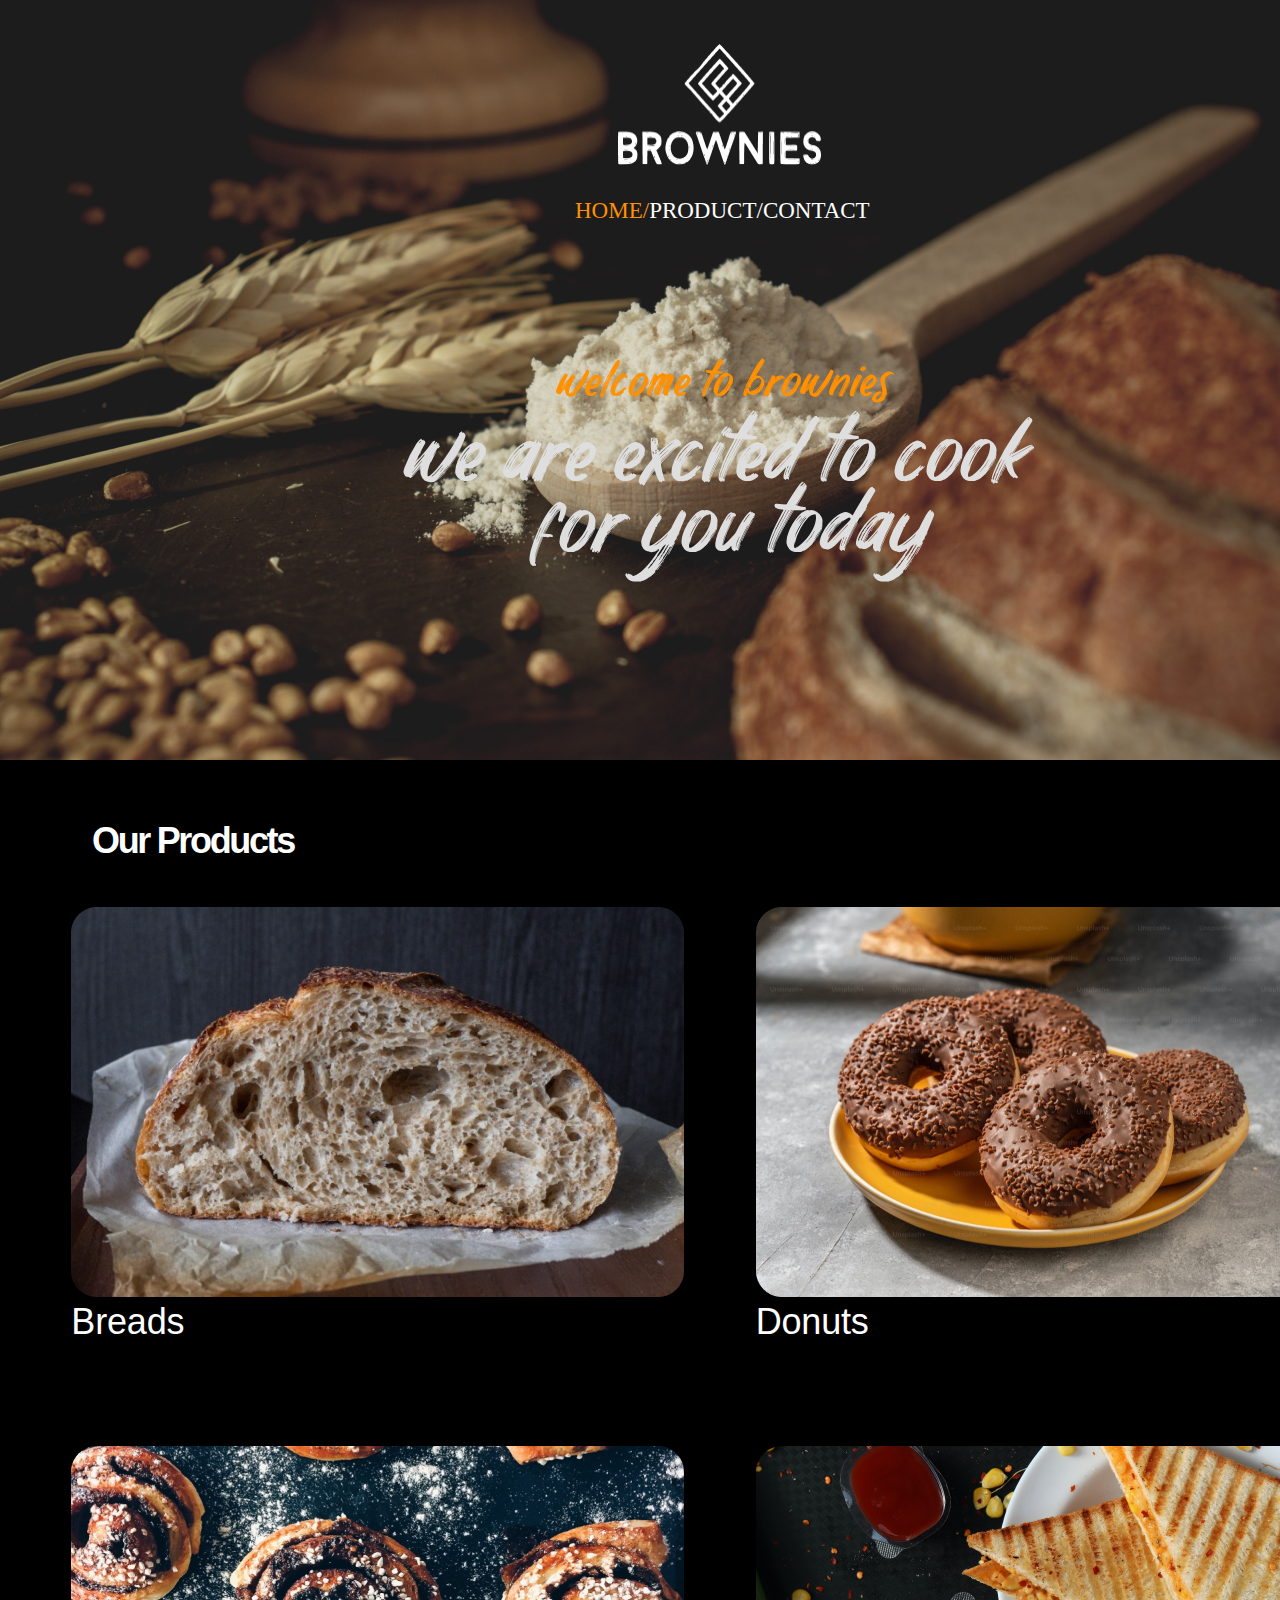
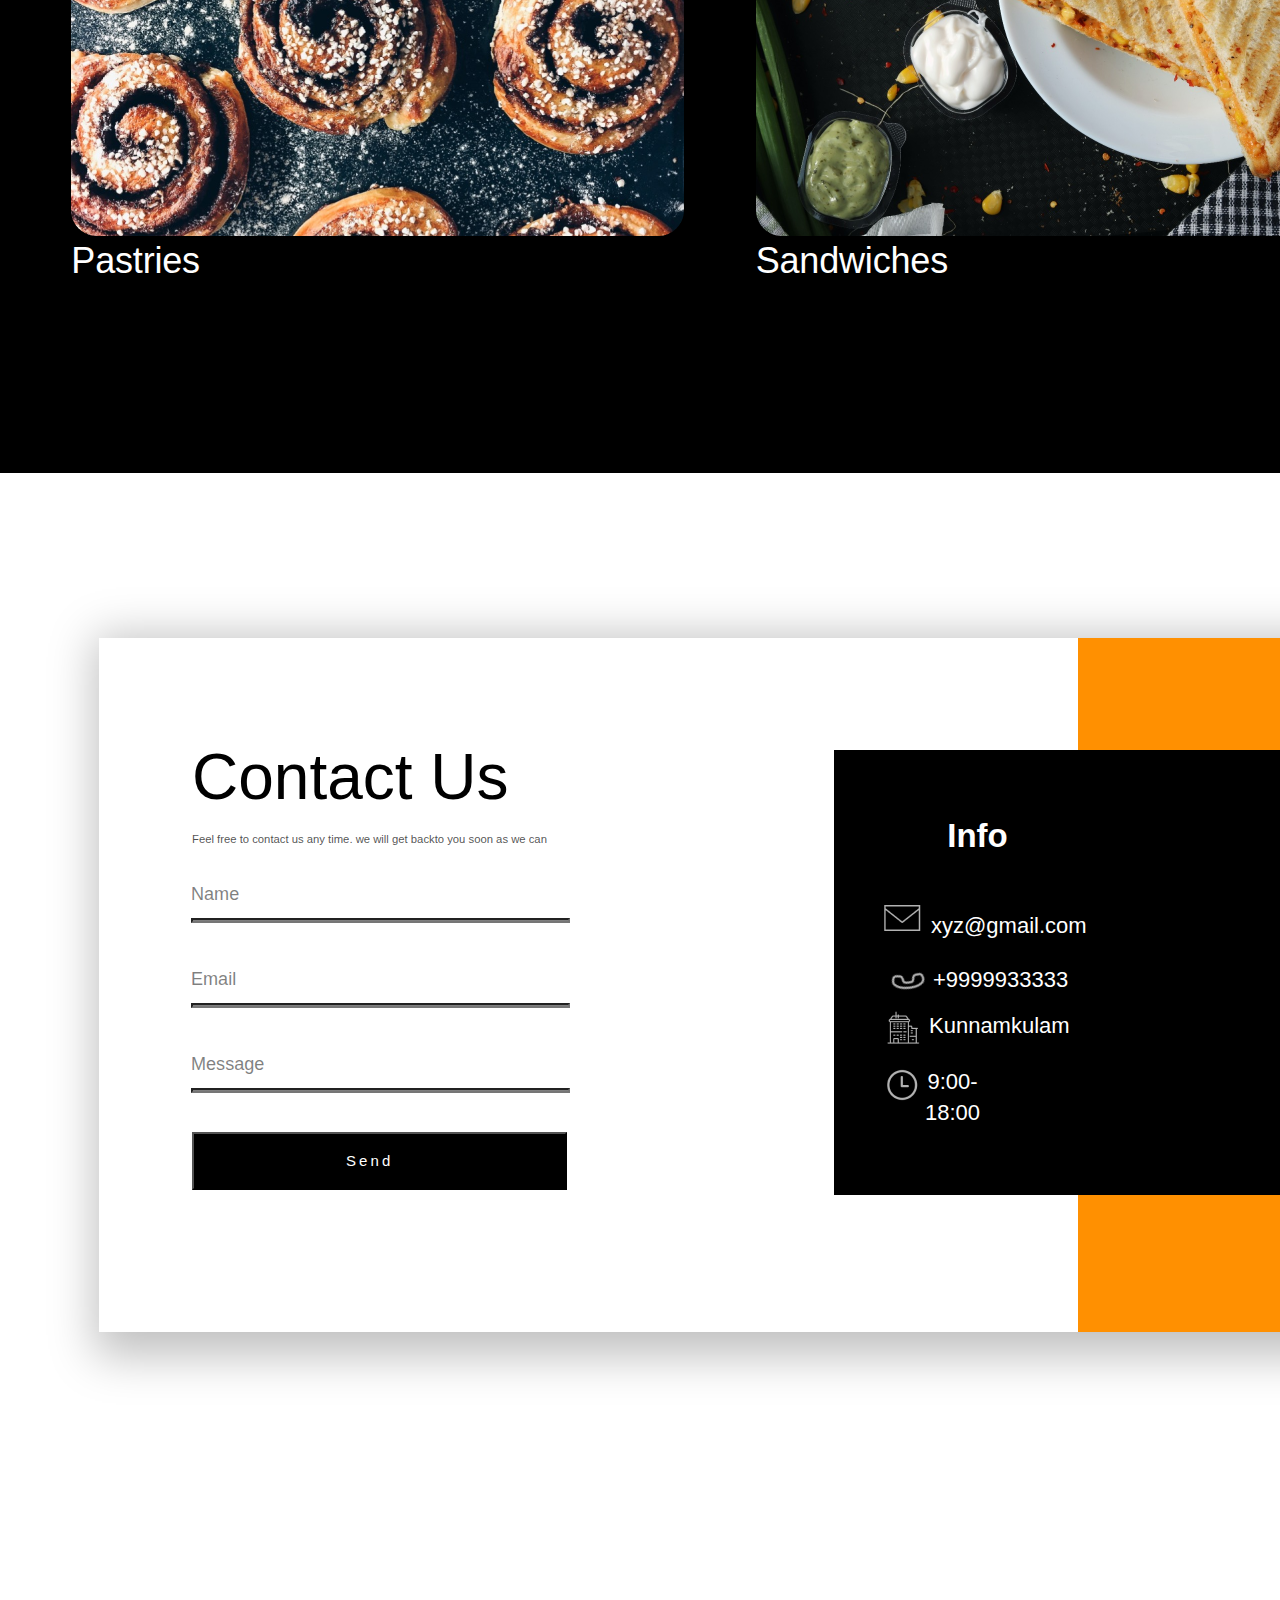
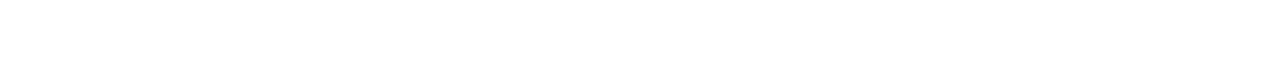
<file: index.html>
<!DOCTYPE html>
<html lang="en">
<head>
    <meta charset="UTF-8">
    <meta name="viewport" content="width=device-width, initial-scale=1.0">
    <title>Bakery</title>
    <link rel="preconnect" href="https://fonts.googleapis.com">
<link rel="preconnect" href="https://fonts.gstatic.com" crossorigin>
<link href="https://fonts.googleapis.com/css2?family=Calligraffitti&family=Open+Sans:ital,wght@1,500&display=swap" rel="stylesheet">
<link rel="stylesheet" href="https://cdnjs.cloudflare.com/ajax/libs/font-awesome/6.4.2/css/all.min.css" integrity="sha512-z3gLpd7yknf1YoNbCzqRKc4qyor8gaKU1qmn+CShxbuBusANI9QpRohGBreCFkKxLhei6S9CQXFEbbKuqLg0DA==" crossorigin="anonymous" referrerpolicy="no-referrer" />
<link rel="stylesheet" href="index.css">
</head>
<body> 
  <div class="firstdiv">
<div class="bakery">
  <div id="main">
      <nav>
        <div class="container navbar">
        <div class="logo"><img src="./images/Logo (1).png"> </div>
        <div class="menu">
            <input type="checkbox" id="check">
            <label for="check" >
                <i class="fas fa-bars"></i>
            </label>
        <ul>
            <li><a href="#main" style="color: #FF9001;">HOME/  </a> </li>
            <li><a href="#container" style="color: white;">PRODUCT/ </a></li>
            <li><a href="#contact" style="color: white;">CONTACT</a></li>
        </ul>
    </div>
    </div>
    </nav>
    </div>
  <div class="title">
    <span>  
      welcome to brownies
    </span>  
    <div class="heading">we are excited to cook<p>for you today</p> </div>
  </div>
  <div class="title1">
    <span>  
      our story
    </span>  
    <div class="heading1">"Welcome to Brownies. With a passion for artisanal baking, we craft delectable brownies to sweeten your moments. Our commitment to quality and community makes us your go-to brownie destination in [Your City]. Savor the joy with us!"</div>
  </div>
  </div>
  
  <div id="container">
  <p class="products"> Our Products</p> 
    <div class="row1">
      <div class="column1">
      <a href="products.html"><img src="./images/Rectangle 350.png"></a>
       <p>Breads</p>
      </div>
      <div class="column2">
        <a href="products.html"><img src="./images/Rectangle 351.png"></a>
        <p>Donuts</p>
      </div>
    </div>
    <div class="row2">
      <div class="column3">
        <a href="products.html"><img src="./images/Rectangle 352.png"></a>
        <p>Pastries</p>
      </div>
      <div class="column4">
        <a href="products.html"><img src="./images/Rectangle 353.png"></a>
        <p>Sandwiches</p>
      </div>
    </div>
    <div class="back">
      <a href="#main"><img src="./images/Back Button.png"></a>
    </div>
  </div>
  <div id="contact">
    <div class="subdiv">
     <p class="first" style=" text-align: left;">
      Contact Us
     </p>
     <p class="para" style="text-align: left;">Feel free to contact us any time. we will get
      backto you soon as we can</p>
      <div class="form">
        Name<br>
        <input type="text" class="form-control">
      </div>
      <div class="form">
        Email<br>
        <input type="text" class="form-control">
      </div>
      <div class="form">
        Message<br>
        <input type="text" class="form-control">
      </div>
      <button>Send</button>
     <div class="second">
      
     </div>
    
     <div class="third">
      <p class="info">Info</p>
      <div class="group">
        <div class="icon1">
        <img src="./images/image 79.png" ><span> xyz@gmail.com</span>
      </div>
      <div class="icon2">
      <p class="img">
        <img src="./images/image 80.png">
      </p>
      <span class="icon2span"> +9999933333</span>
      </div>
      <div class="icon3">
        <img src="./images/image 81.png">&nbsp;&nbsp;
        <span>Kunnamkulam</span>
      </div>
      <div class="icon4">
        <img src="./images/image 82.png">&nbsp;
        <span>9:00-18:00</span>
      </div>
      </div>
     </div>
    </div>
    <div class="backbutton">
      <a href="#main"><img src="./images/Go up button.png"></a>
    </div>
  </div>
</div>
</div>
</body>
</html>
</file>
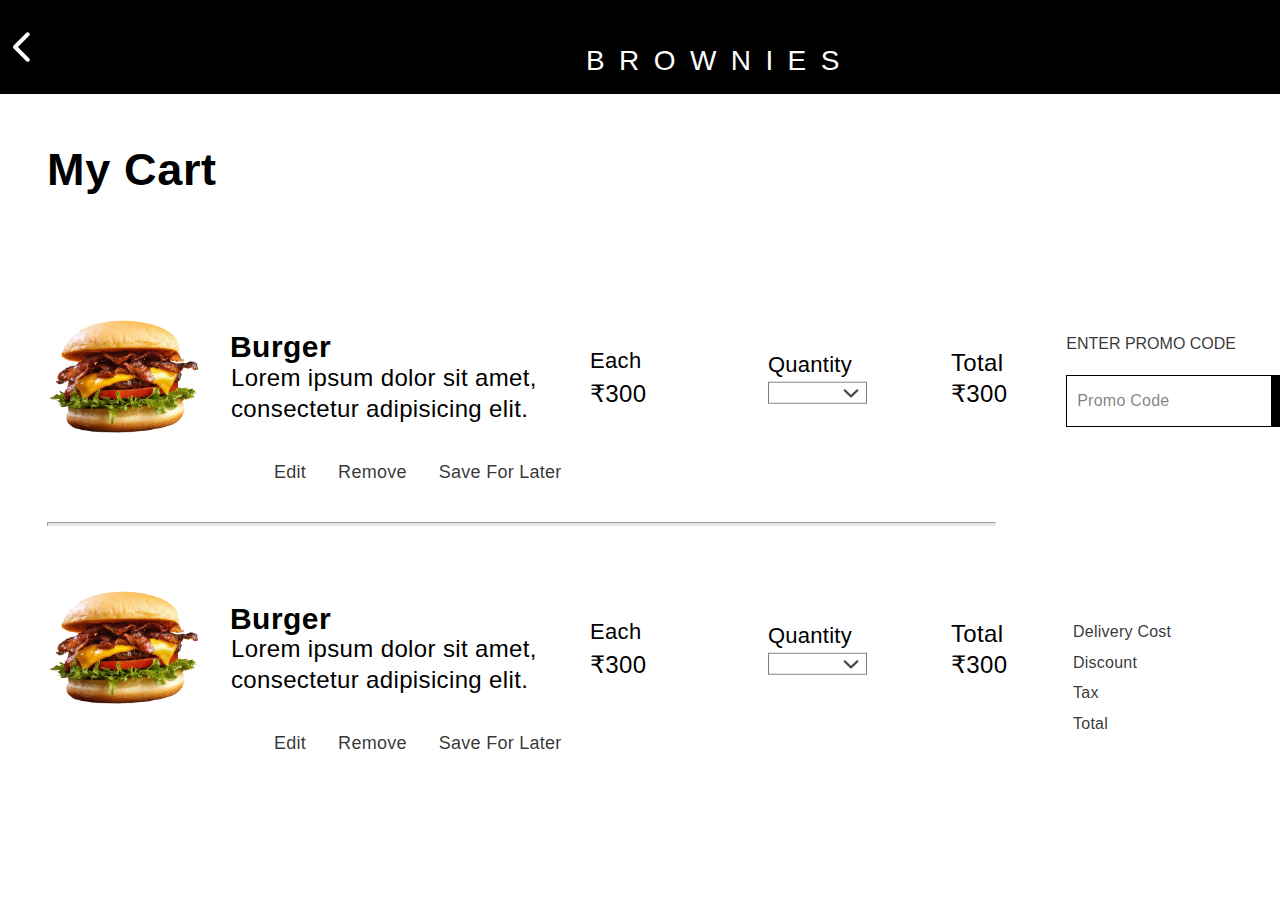
<file: cart.html>
<!DOCTYPE html>
<html lang="en">

<head>
    <meta charset="UTF-8">
    <meta name="viewport" content="width=device-width, initial-scale=1.0">
    <title>cart</title>
    <link rel="stylesheet" href="cart.css">
</head>

<body>
    <div class="main">
        <div class="header">
          <a href="products.html" > <img src="./images/Frame 376.png"></a>
            <span>Brownies</span>
        </div>
        <p class="heading">My Cart</p>
        <div class="row">
            <div class="sub">
                <div class="column1">
                    <table>
                        <tr class="first">
                            <td><img class="item" src="./images/Burger.png" width="149" height="149"></td>
                            <td>
                                <h6>Burger</h6>
                                <p>Lorem ipsum dolor sit amet,</p>
                                <p> consectetur adipisicing elit. </p>
                            </td>
                            <td>
                                <h5>Each</h5>
                                <p class="amount"> ₹300</p>
                            </td>
                            <td>
                                <h4>Quantity</h4>
                                <img class="icon" src="./images/Frame 365.png">
                            </td>
                            <td>
                                <p class="total">Total</p>
                                <p class="num">₹300</p>
                            </td>
                        </tr>

                    </table>
                    <div class="options">
                        <p>Edit</p>
                        <span>Remove</span>
                        <span>Save For Later</span>
                    </div>
                    <hr>
                    <table>
                        <tr class="first">
                            <td><img class="item" src="./images/Burger.png" width="149" height="149"></td>
                            <td>
                                <h6>Burger</h6>
                                <p>Lorem ipsum dolor sit amet,</p>
                                <p> consectetur adipisicing elit. </p>
                            </td>
                            <td>
                                <h5>Each</h5>
                                <p class="amount"> ₹300</p>
                            </td>
                            <td>
                                <h4>Quantity</h4>
                                <img class="icon" src="./images/Frame 365.png">
                            </td>
                            <td>
                                <p class="total">Total</p>
                                <p class="num">₹300</p>
                            </td>
                        </tr>

                    </table>
                    <div class="options">
                        <p>Edit</p>
                        <span>Remove</span>
                        <span>Save For Later</span>
                    </div>
                </div>
            </div>
            <div class="column2">
                <p>ENTER PROMO CODE</p>
                <div class="promo">
                    <div class="text">
                        <p>Promo Code</p>
                    </div>
                </div>
                <div class="submit"><span>Submit</span></div>
            </div>
        </div>
        <div class="delivery">
            <p>Delivery Cost<span class="span1">₹100</span></p>
            <p>Discount<span class="span2">-₹10</span></p>
            <p>Tax<span class="span3">₹37</span></p>
            <p>Total<span class="span4">₹437</span></p>

        </div>
    </div>
</body>

</html>
</file>
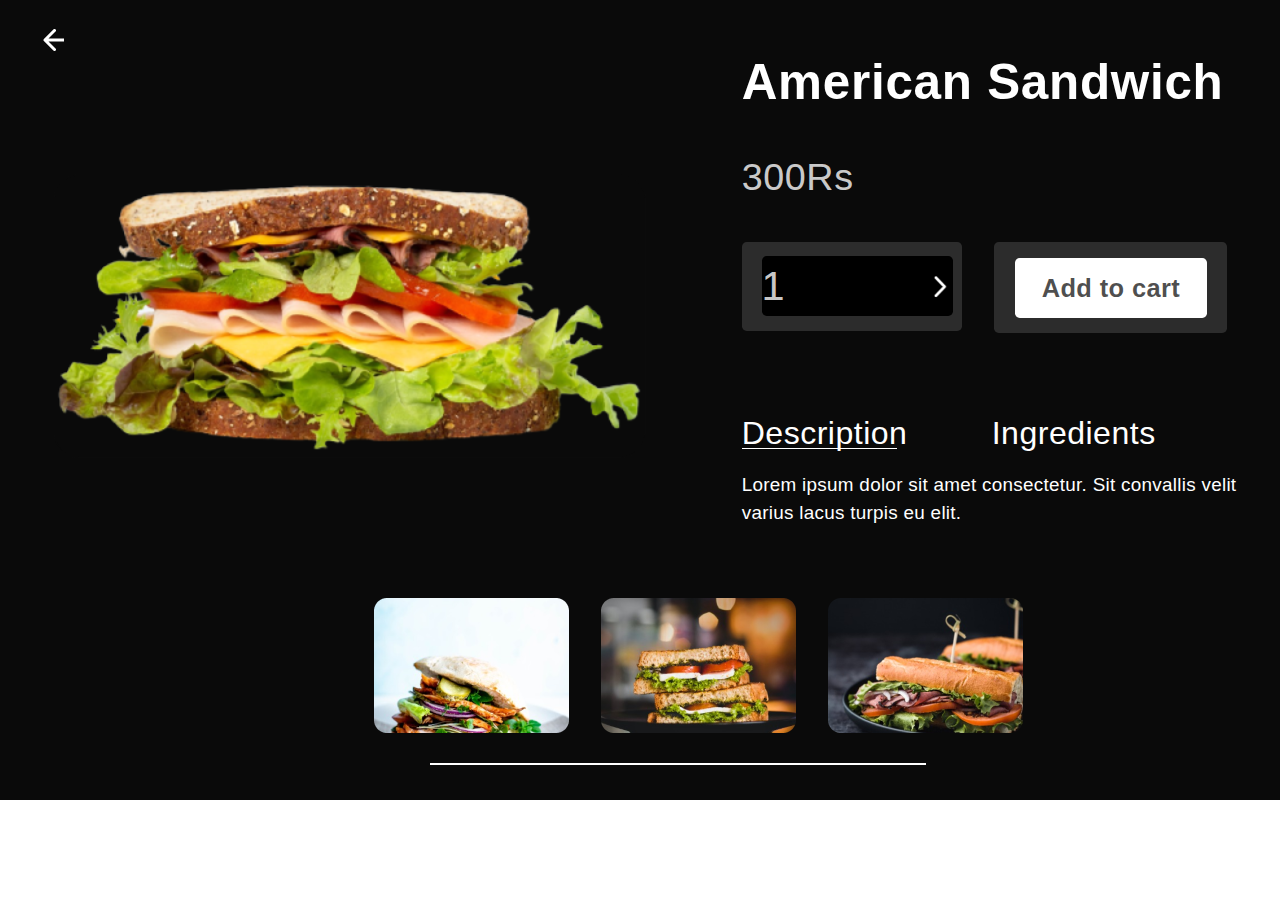
<file: products.html>
<!DOCTYPE html>
<html lang="en">
<head>
    <meta charset="UTF-8">
    <meta name="viewport" content="width=device-width, initial-scale=1.0">
    <title>products</title>
    <link rel="stylesheet" href="products.css">
</head>
<body>
    <div class="main">
    <div class="sub">
       <a href="index.html"><img src="./images/arrow.png"></a>
       <a class="cart" href="cart.html"><img src="./images/image 91.png"> </a>
    </div>
    <div class="image1">
        <img id="sandwich" src="./images/Sandwich.png">
       </div>
       <p id="message" class="heading">American Sandwich</p>
       <p class="amount">300Rs</p>
       
       <div class="row">
       <div class="column1">
        <div class="num">
            <p>1</p>
            <img src="./images/Frame 359.png">
        </div>
       </div>
       <div class="column2">
        <div class="content">
            <p>Add to cart</p>
        </div>
       </div>
    </div>
    <div class="descr">
    <div class="row1">
        <div class="column3">
        <p>Description</p>
        <div class="line">
        </div>
        </div>
        <div class="para">
            <p>Lorem ipsum dolor sit amet consectetur. Sit convallis velit varius lacus turpis eu elit.  </p>
        </div>
        <div class="column4">       
        <span>Ingredients</span>
        <div class="line">
        </div>
        <div class="para1">
            <p>Lorem ipsum dolor sit amet consectetur. Sit convallis velit varius lacus turpis eu elit.  </p>
        </div>
        </div> 
    </div>
</div>
    
    <div class="row2 ">
        <div class="img2">
        <img class="m1"  src="./images/Burger Image.png" onclick="changeImage1()">
        </div>
        <div class="img2">
        <img class="m2" src="./images/Sandwich Image (1).png"onclick="changeImage2()">
        </div>
        <div class="img2">
       <img class="m3" src="./images/Hotdog Image.png"onclick="changeImage3()">
        </div>
    
    </div>
    <div class="line1"></div>
    </div>
    <script>
        function changeImage1(fileName){
            var Image1=document.getElementById("sandwich")
            Image1.src="images/Burger.png";
            Image1.style.transform="rotate(90deg)";
            Image1.style.paddingTop='100px'
            document.getElementById('message')
            .innerHTML="BURGER"
        }
        function changeImage2(fileName)
        {
            var Image2=document.getElementById("sandwich")
            Image2.src="images/Sandwich.png";
            Image2.style.transform="rotate(360deg)";
            Image2.style.paddingTop='100px'
            Image2.style.paddingLeft='50px'
            document.getElementById('message')
            .innerHTML="American Sandwich"        
        } 
        function changeImage3(fileName)
        {
            var Image3=document.getElementById("sandwich")
            Image3.src="images/Hotdog.png";
            Image3.style.transform="rotate(90.851deg)";
            Image3.style.paddingTop='250px'
            Image3.style.paddingLeft='60px'
            document.getElementById('message')
            .innerHTML="Hotdog"
        }
    </script>
</body>
</html>
</file>
<file: index.css>
*{
margin: 0;
padding: 0;
text-decoration: none;
list-style: none;
}
.firstdiv{
    width: 1440px;
height: auto;
}
.bakery{
width: 1440px;
height: 800px;
background-image: url("./images/Background\ Image.png");
background-size: cover;
background-repeat: no-repeat;
background-position: center;
}

nav{
    width: 100%;
    height: 80px;
}
nav .container{
    margin: 0 ;
    max-width: 1100px;
}
nav .navbar{
    display: block;
    align-items: center;
}
nav .logo img{
    margin: 0;
    margin-left: 618px;
    margin-top: 44px;
     width: 203px;
    height: 121.476px;
flex-shrink: 0;
}
nav .menu ul{
    display: flex;
    margin-left: 575px;
}
nav .menu ul li{
    padding-top: 29px;

}
nav .menu ul li a{
font-size: 23px;
margin-top: 20px;
}
label i{
    padding-top: 29px;
    color: #FFF;
    font-size: 25px;
}
#check{
    display: none;
}
label{
    display: none;
}
@font-face {
    font-family: 'quizine';
    src: url(fonts/FontsFree-Net-Quizine-Regular.ttf);
}
.title{
    display: block;
    margin-top: 264px;
margin-left: 409px;
}
.title1{
    display: none;
}
.title span{
    color: #FF9001;
    text-align: center;
    font-family: Quizine;
    font-size: 60.152px;
    font-style: normal;
    font-weight: 400;
    line-height: 54.566px; /* 90.714% */
    text-transform: lowercase;
    padding-left: 150px;
}
 .heading{
    color: #DEDEDE;
    font-family: Quizine;
    font-size: 111.71px;
    font-style: normal;
    font-weight: 400;
    line-height: 70.893px; /* 63.462% */
    letter-spacing: -1.676px;
    text-transform: lowercase;
}
.heading p{
    margin-left: 130px;
}

#container{
margin-top: -40px;
width: 1440px;
height: 1313px;
background: #000000;

}
.back{
    width: 69px;
    height: 69px;
    flex-shrink: 0;
    background-color: #F8F8F8;
    margin-bottom: 1214px ;
    margin-left: 1349px;
    margin-right: 22px;
    margin-top: 30px;
    }
.products{
width: 208px;
height: 31px;
padding-top: 66px;
padding-left: 92px;
font-family: 'Inter', sans-serif;
font-size: 36px;
font-weight: 700;
line-height: 30px;
letter-spacing: -0.065em;
text-align: left;
color: white;
}

.row1{
margin-top: 50px;
display: flex;
justify-content:space-evenly;
}
.column1{
width: 613px;
height: 390px;
top: 159px;
left: 92px;
border-radius: 26px;
}
.column1 img{
    width: 613px;
    height: 390px;
}
.column2{
width: 613px;
height: 390px;
top: 159px;
left: 735px;
border-radius: 26px;
    
}
.column2 img{
    width: 613px;
    height: 390px;
}
.row1 p{
width: 125px;
top: 585px;
left: 92px;
color: white;
font-family: 'Poppins', sans-serif;
font-size: 36px;
font-weight: 400;
letter-spacing: -0.005em;
text-align: left;

}
.row2{
margin-top: 149px;
display: flex;
align-items: center;
justify-content: space-evenly;
}
.row2 p{
width: 140px;
top: 1133px;
left: 92px;
color: white;
font-family: 'Poppins', sans-serif;
font-size: 36px;
font-weight: 400;
letter-spacing: -0.005em;
text-align: left;

}
.column3{
width: 613px;
height: 390px;
top: 698px;
left: 92px;
border-radius: 26px

}
.column3 img{
    width: 613px;
    height: 390px;
}
.column4{
width: 613px;
height: 390px;
top: 698px;
left: 735px;
border-radius: 26px;
}
.column4 img{
    width: 613px;
    height: 390px;
}
#contact{
    width: 1440px;
    height: 1024px;
    background: #FFFFFF;
   
}
.subdiv{
width: 1221px;
height: 694px;
left: 99px;
box-shadow: 9px 11px 43px 13px #00000040;
margin-top: 165px;
margin-left: 99px;
margin-right: 120px;
margin-bottom: 165px;
}
 .first{
padding-left: 93px;
padding-top: 124px;
color: #000;
font-family: 'Poppins', sans-serif;
font-size: 64px;
font-style: normal;
font-weight: 400;
line-height: 30.431px; /* 47.548% */
}
.para{
    width: 967px;
padding-left: 93px;
padding-top: 41px;
color: rgba(0, 0, 0, 0.70);
font-family: 'Poppins', sans-serif;
text-align: center;
font-size: 11.293px;
font-style: normal;
font-weight: 400;
line-height: 13.746px; /* 121.722% */
}

.form{
    padding-left: 92px;
    padding-top: 34.86px;
    color: rgba(0, 0, 0, 0.50);
    font-family: 'Poppins', sans-serif;
    font-size: 18.092px;
     font-weight: 400;
    line-height: 25.025px; /* 138.321% */
}
.form-control{
    width: 375px;
    height: 0.822px;
    background: rgba(0, 0, 0, 0.50);
}
button{
margin-top: 30px;
background: #000;
padding: 14px 176px 13px 152px;
margin-left: 93px;
display: flex;
width: 375px;
height: 58px;
align-items: center;
color: #FFF;
text-align: center;
font-family: 'Poppins', sans-serif;
font-size: 15px;
font-style: normal;
font-weight: 400;
line-height: 30.431px; /* 202.87% */
letter-spacing: 3.075px;
}
.second{   
margin-top: -552px;
width: 242px;
height: 694px;
margin-left: 979px;
background: #FF9001;
}

.third{
margin-top: -582px;
margin-left: 735px;
width: 487px;
height: 445px;
flex-shrink: 0;
background: #000;
}
.info{
padding-top: 71px;
margin-left: -200px;
color: #FFF;
font-family: 'Poppins', sans-serif;
font-size: 33px;
text-align: center;
font-style: normal;
font-weight: 600;
line-height: 30.431px; /* 92.214% */
}
.group{
width: 487px;
height: 445px;
flex-shrink: 0;

}
.icon1{
    padding: 50px;
width: 36px;
height: 34px;
flex-shrink: 0;
display: flex;
justify-content: space-between;
}
.icon1 span{
    margin: 10px;
color: #FFF;
text-align: center;
font-family: 'Poppins', sans-serif;
font-size: 22px;
font-style: normal;
font-weight: 300;
line-height: 30.431px; /* 138.321% */
}
.icon2{
    margin-top: -20px;    
    padding-left:50px ;
    width: 36px;
    height: 36px;
    display: flex;
    justify-content: space-between;
}
.icon2 img{
    margin-top: -10px;
transform: rotate(-63deg);
flex-shrink: 0;

}
.icon2span{
color: #FFF;
text-align: center;
font-family: 'Poppins', sans-serif;
font-size: 22px;
font-style: normal;
font-weight: 300;
line-height: 30.431px; /* 138.321% */

}
.icon3{
    margin-top: 10px;
    padding-left: 50px;
display: flex;
justify-content: space-between;   
width: 36px;
height: 36px;
flex-shrink: 0;
}
.icon3 span{
    color: #FFF;
    text-align: center;
    font-family: 'Poppins', sans-serif;
    font-size: 22px;
    font-style: normal;
    font-weight: 300;
    line-height: 30.431px; /* 138.321% */
}
.icon4{
margin-top: 20px;
padding-left: 50px;
width: 36px;
height: 36px;
flex-shrink: 0;
display: flex;
justify-content: space-between;
}
.icon4 span{
color: #FFF;
text-align: center;
font-family: 'Poppins', sans-serif;
font-size: 22px;
font-style: normal;
font-weight: 300;
line-height: 30.431px; /* 138.321% */
}
.backbutton{
width: 69px;
height: 69px;
flex-shrink: 0;
fill: #000;
margin-bottom: 868px ;
margin-left: 1349px;
margin-right: 22px;
margin-top: 87px;
}

@media screen and (max-width:830px) {
    nav .menu ul {
        position:fixed;
        top:90px;
        left:-100%;
        margin: 0;
        width: 208px;
        height: 283px;
        display: block;
        background: #0F0F0F;
        text-align: center;
        border-radius: 0px 0px 8.915px 8.915px;
        transition: 400ms all ease ;
        
        }
        nav .logo img{
            width: 68.516px;
            height: 41px;
            margin: 0;
            align-items: center;
            padding-top: 20px;
        }
        nav{
            width: 100%;
            height: auto;
        }
        nav .container{
            max-width: 100%;
        }
        nav .menu ul li{
            margin-top: 30px;
            margin-bottom: 30px;
        }
        nav .navbar{
            display: flex;
            justify-content: flex-start;
            padding-top: 20px;
        }
        nav .menu ul li a{
            font-size: 15.738px;
          }   
        #check:checked ~ ul{
         left: 0%;
        }
        #check:checked ~ label i::before{
            content: '\f00d';
        }
        label{
            display: block;
            margin-left: 200px;
            margin-right: 10px;
        }
        
    .bakery{
        margin: 0;
        width:100%;
        background-image: url("./images/Background\ Image.png");
        background-position: center;
    }
    .firstdiv{
        height: auto;
    }
    .title{
        margin: 0;
        margin-top: 311px;

    }
    .title1{
        margin: 0;
        display: contents;
        display: block;
        margin-top: 159px;

    }
    .title1 span{
        color: #FF9001;
        font-family: Quizine;
        font-size: 48.369px;
        font-style: normal;
        font-weight: 400;
        line-height: 43.877px; /* 90.714% */
        text-transform: lowercase;
        margin: 0;
        margin-left: 121px;
    }
    @font-face {
        font-family: 'BR Firma';
        src: url(fonts/FontsFree-Net-BRFirma-Regular.ttf);
    }
    .heading1{
        color: #FFF;
font-family: BR Firma;
font-size: 10px;
font-style: normal;
font-weight: 400;
line-height: 10.5px; /* 105% */
letter-spacing: -0.05px;
width: 257px;
margin: 0;
margin-top: 26px;
margin-left: 72px;
    }
   
    .heading{
        font-size: 32.56px;
        line-height: 36.528px; /* 63.462% */
           letter-spacing: -0.863px;
                margin: 0;
                width: 321px;
                height: 74px;
                margin-left: 105px;
                margin-right: 22px;

    }
    .heading p{
        margin: 0;
        margin-left: 30px;
    }
    nav .logo img{
        margin: 0;
        margin-left: 50px;
    }
    .title span{
        width: 268px;
        font-size: 32.369px;
        line-height: 43.877px;
        margin: 0;
        padding: 0;
         margin-left: 105px;
    }
    #container{
        margin: 0;
        width: 100%;
        height: auto;
    }
    .products{
        width: 100%;
        height: 31px;
        font-size: 30px;
        padding: 0;
        margin: 0;
        padding-top: 29px;
        padding-left: 31px;
        }
    .row1{
        display: block;
        height: 100%;
        padding: 0;
        padding-left: 20px;
    }
    .row1 a{
        margin: 0;
    }
    .row1 p{
        font-size: 18px;
        text-align: center;
        margin-left:-30px;
        margin-bottom: 31px;
        margin-top: 10px;
    }
    .row2{
        margin:0;
        display: block;
        height: 100%;
        padding: 0;
        padding-left: 20px;
    }
    .row2 p{
        font-size: 18px;
        text-align: center;
        margin-top: 10px;
        margin-left:-30px;
        padding-bottom: 31px;

    }
    .column1{
        width: auto;
        height: auto;
        margin-left: 15px;
    }
    .column1 img{
        width: 310px;
        height: 147px;
    }
    .column2{
        width: auto;
        height: auto;
        margin-left: 15px;

    }
    .column2 img{
        width: 310px;
        height: 147px;
    }
    
    .column3{
        width: auto;
        height: auto;
        margin-left: 15px;

    }
    .column3 img{
        width: 310px;
        height: 147px;
    }
    .column4{
        width: auto;
        height: auto;
        margin-left: 15px;

    }
    .column4 img{
        width: 310px;
        height: 147px;
    }
    #contact{
    text-align: center;
     width: 100%;
     display: block;
     height: auto;
    }
    .back{
        display: none;
    }
    .backbutton{
        display: none;
    }
    .subdiv{
        padding: 0px;
        top: 500px;
        margin: 0px;
        width: 100%;
        height: auto;
    } 
    .first{
        text-align: center;
        padding-top: 51px;
        font-size: 32.47px;
        
    }
    .para{
        padding-left: 10px;
        padding-top: 13px;
        text-align: center;
        font-size: 11.293px;
    }
    
    .second{
        margin-top: 99px;
        margin-left: 285px;
        position: absolute;
        width: 100%;
        height: 217px;
        padding: 9px 6px 220px 7px;
    }
    .third{   
        margin: 0px;
        margin-top: 100px;
        width: 360px;
        
    }
    .group{
        width: 108.696px;
        height: 137.896px;
    }
    .info{
        font-size: 20.329px;
        text-align: center;
    }
    .icon1{
        width: 22.177px;
        height: 20.945px;
        flex-shrink: 0;
    }
    .icon1 span{
        margin: -5px 10px;
        font-size: 13.553px;
    }
    .icon2 img{
        width: 22.177px;
        height: 20.945px;
        flex-shrink: 0;
    }
    .icon2span{
        margin: -10px 10px;
        font-size: 13.553px;
    }
    .icon3{
        width: 22.177px;
        height: 20.945px;
        flex-shrink: 0;
    }
    .icon3 span{
        margin: -5px 10px;
        font-size: 13.553px;
    }
    .icon4{
        width: 22.177px;
        height: 20.945px;
        flex-shrink: 0;
    }
    .icon4 span{
        margin: -5px 10px;
        font-size: 13.553px;
    }
    .form{
        text-align: left;
        padding-left: 49.29px;
       font-size: 13.921px;

    }
    .form-control{
        
        width: 288.545px;
          height: 0.633px;
          background: rgba(0, 0, 0, 0.50);
    }
    button{
        display: flex;
        height: 47px;
        width: 320px;
        padding: 12px 0px 11px 0px;
        margin-left: 25px;
        justify-content:center ;
        align-items: center;
    }
}
</file>
<file: cart.css>
*{
    margin: 0;
    padding: 0;
}
.main{
width: 1440px;
height: 800px;
}
.header{
    width: 1440px;
    height: 94px;
    background: #000;
}
.header img{
width: 47px;
height: 46px;
margin-top: 24px;
}
.header span{
color: #FFF;
font-family: 'Inter', sans-serif;
font-size: 28px;
font-style: normal;
font-weight: 400;
line-height: 30.431px; /* 108.681% */
letter-spacing: 14.42px;
text-transform: uppercase;
margin-left: 535px;
}
.heading{
color: #000;
font-family: 'Poppins', sans-serif;
font-size: 45px;
font-style: normal;
font-weight: 600;
line-height: 30.431px; /* 67.623% */
letter-spacing: 0.675px;
margin-left: 47px;
margin-top: 61px;
}
.item{
    margin-top: 45.73px;
}
.sub{
    width: 961px;
    height: 543px;
    margin-left: 47px;
   margin-top: 69px;
}

.first h6{
    margin-top: 45.73px;
    margin-left: 30px;
    color: #000;
    font-family: 'Poppins', sans-serif;
    font-size: 30px;
    font-style: normal;
    font-weight: 600;
    line-height: 30.431px; /* 101.435% */
    letter-spacing: 0.45px;
}
.first p{
    margin-left: 31px;
    width: 326px;
    height: 31px;
    color: #000;
    font-family: 'Poppins', sans-serif;
    font-size: 24px;
    font-style: normal;
    font-weight: 400;
    line-height: 30.431px; /* 126.794% */
    letter-spacing: 0.36px;
}
.first h5{
    width: 55px;
    height: 31px;
    margin-top: 45.73px;
    margin-left: 31px;
    color: #000;
    font-family: 'Poppins', sans-serif;
    font-size: 22px;
font-style: normal;
font-weight: 500;
letter-spacing: 0.33px;
}
.amount{
    margin-left: 63px;
    width: 57px;
    height: 31px;
color: #000;
font-family: 'Poppins', sans-serif;
font-size: 22px;
font-style: normal;
font-weight: 700;
line-height: 30.431px; /* 138.321% */
letter-spacing: 0.33px;
}
.first h4{
    margin-left: -150px;
width: 76px;
height: 31px;
margin-top: 45.73px;
color: #000;
font-family: 'Poppins', sans-serif;
font-size: 22px;
font-style: normal;
font-weight: 500;
line-height: 30.431px; /* 179.003% */
letter-spacing: 0.255px;
}
.icon{
margin-left: -150px;
width: 99px;
height: 23px;
flex-shrink: 0;
stroke-width: 1px;
stroke: rgba(0, 0, 0, 0.50);
}
 .total{
    margin-top: 45.73px;
    width: 44px;
    height: 31px;
    color: #000;
    font-family: 'Poppins', sans-serif;
    font-size: 22px;
font-style: normal;
font-weight: 500;
line-height: 30.431px; /* 179.003% */
letter-spacing: 0.255px;
}
.num{
    width: 57px;
    height: 31px;
    color: #000;
    font-family: 'Poppins', sans-serif;
font-size: 22px;
font-style: normal;
font-weight: 700;
line-height: 30.431px; /* 138.321% */
letter-spacing: 0.33px;
}
.options{
    display: flex;
    column-gap: 2em;
}
.options p{
    margin-left: 227px;
    color: rgba(0, 0, 0, 0.80);
    font-family: 'Poppins', sans-serif;
font-size: 18px;
font-style: normal;
font-weight: 400;
line-height: 30.431px; /* 169.059% */
letter-spacing: 0.27px;
}
.options span{
    color: rgba(0, 0, 0, 0.80);
    font-family: 'Poppins', sans-serif;
font-size: 18px;
font-style: normal;
font-weight: 400;
line-height: 30.431px; /* 169.059% */
letter-spacing: 0.27px;
}
hr{
    margin-top: 34px;
    width: 947.016px;
height: 2px;
background: rgba(0, 0, 0, 0.10);
}
.row{
    display:flex;
    justify-content: space-between;
}

.column2 p{
    padding-right: 204px;
    margin-top: 150px;
    color: rgba(0, 0, 0, 0.80);
    font-family: 'Poppins', sans-serif;
font-size: 16px;
font-style: normal;
font-weight: 500;
}
.promo{
    display:flex;
padding-left: 0px;
justify-content: space-between;
align-items: center;
gap: 91px;
border: 1px solid #000;
width: 334px;
height: 50px;
margin-top: 22px;
}
.text p{
    margin-top: 0;
    margin-left: 10px;
    width: 103px;
    height: 31px;
    color: rgba(0, 0, 0, 0.50);
    font-family: 'Poppins', sans-serif;
font-size: 16px;
font-style: normal;
font-weight: 500;
line-height: 30.431px; /* 190.191% */
letter-spacing: 0.24px;
}
.submit{
    margin-left: 205px;
    margin-top: -51px;
padding: 10px 0 9px ;
    background: #000;
    width: 131px;
}
.submit span{
    margin-left: 40px;
    width: 63px;
    height: 31px;
    color: rgba(255, 255, 255, 0.80);
    font-family: 'Poppins', sans-serif;
font-size: 17px;
font-style: normal;
font-weight: 500;
line-height: 30.431px; /* 179.003% */
letter-spacing: 0.255px;
}
.delivery{
    margin-left: 1073px;
    margin-top: -180px;
}
.delivery p{
    color: rgba(0, 0, 0, 0.80);
    font-family: 'Poppins', sans-serif;
font-size: 16px;
font-style: normal;
font-weight: 500;
line-height: 30.431px; /* 190.191% */
letter-spacing: 0.24px;
}
.delivery .span1{
    margin-left: 188px;
}
.delivery .span2{
    margin-left: 225px;
}
.delivery .span3{
    margin-left: 270px;
}
.delivery .span4{
    margin-left: 250px;
}
</file>
<file: products.css>
*{
margin: 0;
padding: 0;
}
.main{
width: 1440px;
height: 800px;
background: #0A0A0A;
}
.sub{
    display: flex;
    justify-content: space-between;
}
a{
width: 59px;
height: 59px;
flex-shrink: 0;
margin-top: 12px;
margin-left: 27px;
}
.cart{
width: 44px;
height: 44px;
padding-top: 7px;
padding-right: 39px;
}
.heading{
    width: 519px;
color: #FFF;
font-family: 'Poppins', sans-serif;
font-size: 49.382px;
font-style: normal;
font-weight: 600;
letter-spacing: 0.741px;
margin-left: 741.72px;
margin-top: -250px;
}
.amount{
    color: rgba(255, 255, 255, 0.80);
    font-family: 'Poppins', sans-serif;
    font-size: 37.732px;
font-style: normal;
font-weight: 400;
line-height: 28.705px; /* 76.076% */
letter-spacing: 0.566px;
margin-left: 741.72px;
margin-top: 53px;
}
.image1{  
transition: all 0.15s ease;
width: 590.503px;
height: 282.045px;
flex-shrink: 0;
border-radius: 24.526px;
transform: rotate(270deg) ;
background-repeat: no-repeat;
margin-left: -100px;
margin-top: -50px;
}

.row{
    display: flex;
     column-gap: 2em;
}
.column1{
    margin-top: 50px;
margin-left: 741.72px;
display: flex;
width: 191.489px;
height: 60.371px;
padding: 14.149px 9.433px 15.093px 19.809px;
justify-content: flex-end;
align-items: flex-start;
gap: 119.948px;
flex-shrink: 0;
border-radius: 4.716px;
background: #2C2C2C;
}
.num{
    border-radius: 4.716px;
    background: black;  
    width: 191.489px;
    height: 60.371px;
    display: flex;
    justify-content: space-between;
    align-items: center;
}
.num p{
color: rgba(255, 255, 255, 0.80);
font-family: 'Poppins', sans-serif;
font-size: 41.505px;
font-style: normal;
font-weight: 400;
line-height: 28.705px; /* 69.16% */
letter-spacing: 0.623px;
}
.num img{
width: 28.299px;
height: 31.129px;
flex-shrink: 0;
}
.column2{
    margin-top: 50px;
border-radius: 4.716px;
background: #2C2C2C;
padding: 16.036px 20.736px 15.335px 20.752px;
width: 191.489px;
height: 60.371px;

}
.content{
    border-radius: 4.716px;
    background: #FFF;
    width: 191.489px;
    height: 60.371px;
    display: flex;
justify-content: center;
align-items: center;
flex-shrink: 0;
    
}
.content p{
color: rgba(0, 0, 0, 0.70);
font-family: 'Poppins', sans-serif;
font-size: 25.469px;
font-style: normal;
font-weight: 800;
line-height: 28.705px; /* 112.706% */
letter-spacing: 0.382px;
}
.row1{
    margin-top: 85.84px;
}
.descr{
    display: inline-flex;
}
.column3{
    display: block;
}
.column3 p{
margin-left: 741.72px;
color: #FFF;
font-family: 'Poppins', sans-serif;
font-size: 32.072px;
font-style: normal;
font-weight: 400;
line-height: 28.705px; /* 89.502% */
letter-spacing: 0.481px;
}
.column4{
    display: block;
    margin-top: -110px;
    margin-left: 250px;

}
.column4 span{
    margin-left: 741.72px;
    color: #FFF;
    font-family: 'Poppins', sans-serif;
font-size: 32.072px;
font-style: normal;
font-weight: 400;
line-height: 28.705px; /* 89.502% */
letter-spacing: 0.481px;
}
.column3 .line{
margin-left: 741.72px;
width: 155px;
height: 0.943px;
background: #FFF;
}
.column4 .line{
margin-left: 741.72px;
width: 155px;
height: 0.943px;
background: #FFF;
display: none;

}
.para{
    margin-left: 741.72px;
    margin-top: 21.75px;
    height: 58px;
    width: 550.884px;
    color: #FFF;
    font-family: 'Poppins', sans-serif;
font-size: 18.866px;
font-style: normal;
font-weight: 400;
line-height: 28.705px; /* 152.153% */
letter-spacing: 0.283px;
}
.para1{
    margin-left: 741.72px;
    margin-top: 21.75px;
    height: 58px;
    width: 550.884px;
    color: #FFF;
    font-family: 'Poppins', sans-serif;
font-size: 18.866px;
font-style: normal;
font-weight: 400;
line-height: 28.705px; /* 152.153% */
letter-spacing: 0.283px;
display: none;
}
.row2{
    margin-left: 374px;
    margin-top: 150px;
    display: flex;
    column-gap: 2em;
}

.img2{
    transition: all 0.30s ease;
    width: 195px;
    height: 135px;
    flex-shrink: 0;
    border-radius: 13px;
    cursor: pointer;
}
.img2 img{
    width: 195px;
    height: 135px;
}
.img2:hover{
    transform: scale(1.3);
    z-index: 2;
}
.line1{
width: 496px;
height: 2px;
margin-top: 30px;
background: #FFF;
margin-left: 430px;
}
@media screen and (max-width:830px){
    .main{
        min-width: 280px;
        height: auto;
    }
    a{
        
        margin: 0;
        margin-left: 30px;
    }
    .cart{
        display: none;
    }
    .image1{
        margin: 0;
        width: 324px;
        height: auto;
        margin-top: -10px;
       align-items: center;
       margin-left: 50px;
       margin-right: 10px;
    }
    .image1 img{
        width: 300px;
    height: 324px;
    }
    .heading{
        margin: 0;
        font-size: 28px;
        text-align: center;
        margin-left: -40px;
        margin-right: 10px;
    }
    .amount{
        margin: 0;
        font-size: 20px;
        margin-top: 16px;
        margin-left: 150px;
    }
    .row{
        display: flex;
        gap:3em;
        align-items: center;
        margin-top: 27px;
        margin-left: 40px;
        margin-right: 10px;
    }
    .column1{
        margin: 0;
        width: 100px;
        height: 10px;
    }
    .num{
        background: #2C2C2C;
        border-radius: 0;
        width: 111px;
        height: 10px;
    }
    .num p{
         margin: 0;
         font-size: 24.159px;
    }
    .num img{
        width: 17.465px;
         height: 19.211px;
    }
   .column2{
    margin: 0;
    width: 100px;
    height: 6px;
    background: #FFF;
   }
    .content{
        margin: 0;
        width: 111px;
        height: 5px;
}
.content p{
    font-size: 14.827px;
}
.row1{
    margin: 0;
}
.descr{
    display: block;
}
.column3 p{
    margin: 0;
    width: 322.581px;
    font-size: 17.714px;
    margin-left: 120px;
    margin-top: 33px;
}
.column4{
    margin: 0;
    
}
.column4 span{
    margin: 0;
    margin-top: 10px;
    width: 322.581px;
    font-size: 17.714px;
    margin-left: 120px;
}
.column3 .line{
    display: none;
}
.column4 .line{
    display: none;
}
.para{
    margin: 0;
    width: 322px;
    font-size: 10.423px;
    margin-top: 12px;
    margin-left: 40px;
    margin-right: 20px;
}
.para1{
    display: contents;
    display: block;
    width: 322px;
    font-size: 10.423px;
   margin: 0;
   margin-top: 12px;
   margin-left: 40px;
   margin-right: 20px;
 
}
.row2{
    margin: 0;
    column-gap: 4.5em;
    margin-top: 20px;
    margin-left: 40px;
    margin-right: 10px;
}
.img2{
    width: 50px;
    height: 60px;
}
.img2 img{
    width: 80px;
    height: 60px;
}
.img2:hover{
    z-index: 1;
    transform: scale(1.3);
}
 
}
</file>
